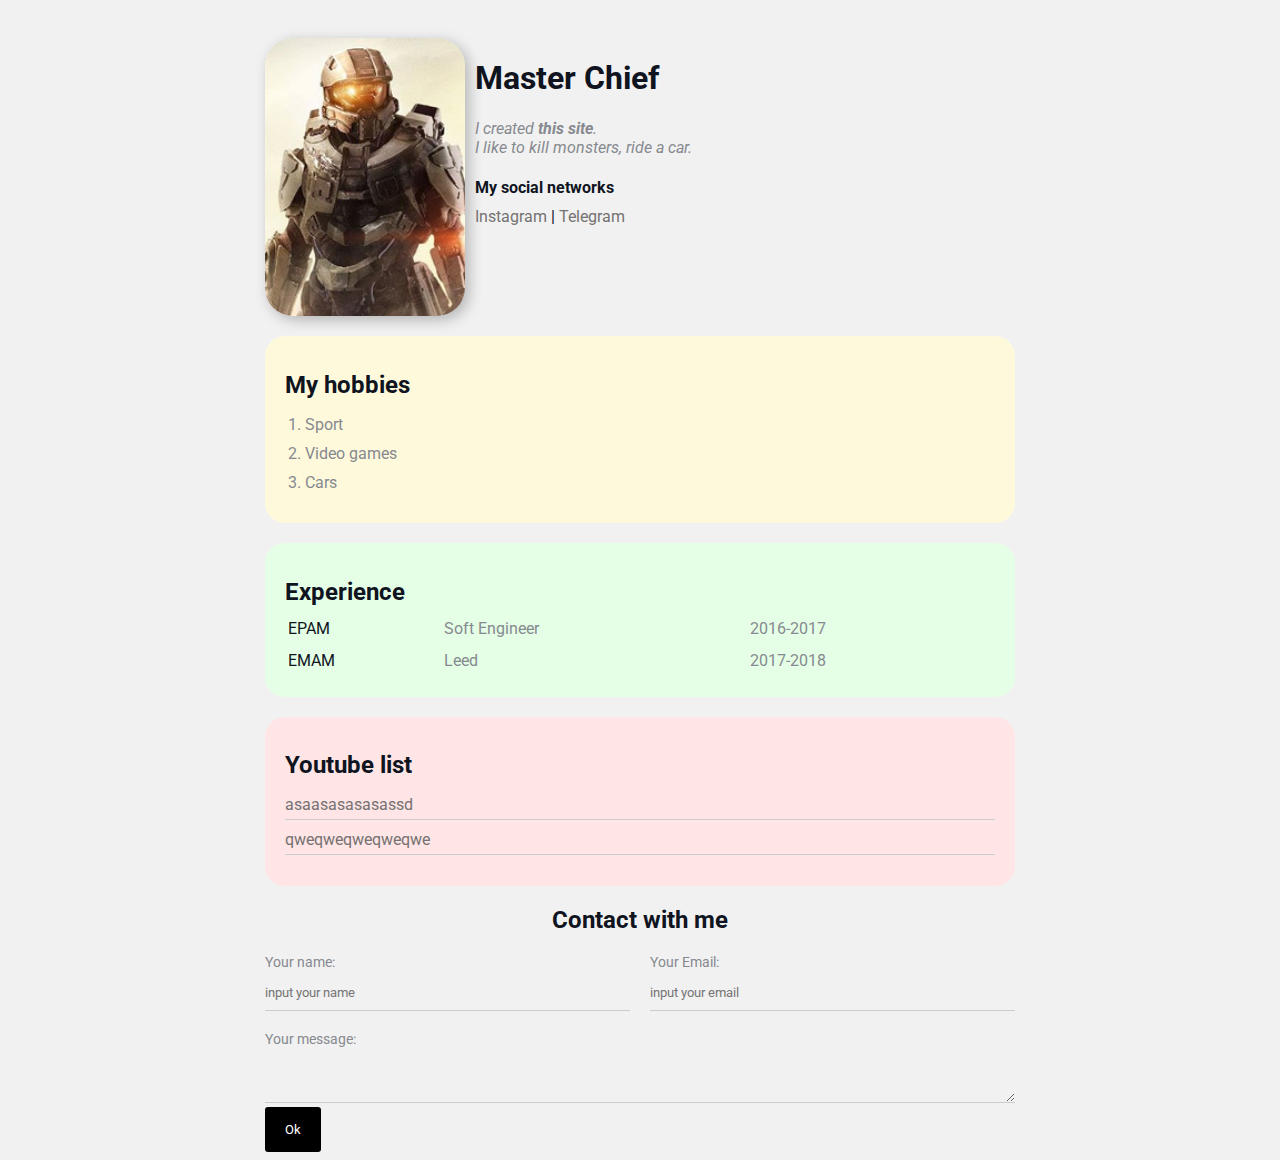
<file: index.html>
<!DOCTYPE html>
<html lang="en">
<head>
    <meta charset="UTF-8">
    <meta http-equiv="X-UA-Compatible" content="IE=edge">
    <meta name="viewport" content="width=device-width, initial-scale=1.0">
    <title>Document</title>
    <link rel="stylesheet" href="style.css">
</head>
<body>
    <div class="container">

        <div class="info">   
            <img src="avatar.jpg" alt="Igor Kutepov" class="avatar">       
            <div class="info-text">
                <h1>Master Chief</h1>
                <p>I created<strong> this site</strong>.</p>
                <p>I like to kill monsters, ride a car.</p>
                <h4>My social networks </h4>
            
                <a href="#" target="_blank">Instagram</a>
                |
                <a href="#" target="_blank">Telegram</a>
            </div>
           
        </div>

        <div class="card bg-yellow">
            <h2>My hobbies </h2>
            <ol class="list">
                <li>Sport</li>
                <li>Video games</li>
                <li>Cars</li>      
            </ol>
        </div>
        
        <div class="card bg-green">
            <h2>Experience</h2>
            <table class="table">                
                <tbody>
                    <tr>
                        <td>EPAM</td>
                        <td>Soft Engineer</td>
                        <td>2016-2017</td>
                    </tr>
                    <tr>
                        <td>EMAM</td>
                        <td>Leed</td>
                        <td>2017-2018</td>
                    </tr>
                </tbody>           
            </table>
        </div>
        
        <div class="card bg-red">
            <h2>Youtube list</h2>
            <ul class="link-list">
                <li><a href="#">asaasasasasassd</a></li>
                <li><a href="#">qweqweqweqweqwe</a></li>
            </ul>
        </div>
        
        <div class="contact">
            <h2>Сontact with me</h2>
            <form action="/">
                <div class="row">
                    <div class="form-group">
                        <label for="name">Your name:</label>
                        <input type="text" id="name" placeholder="input your name">
                    </div>
                    <div class="form-group">
                        <label for="email">Your Email:</label>
                        <input type="text" id="email" placeholder="input your email">
                    </div>
                </div>
                <div class="form-group">
                    <label for="text">Your message:</label>
                    <textarea name="" id="text" cols="20" rows="2"></textarea>
                </div>
                <input class="btn" type="submit" value="Ok">
            </form>
        </div>
        <!-- <div class="box-model">
            <div>sfsdf</div>
            <div>sdfsdf</div>
            <div>sfd</div>
            <div>sdf</div>
        </div> -->
        

        <!-- <div class="position">
            <div class="box">

            </div>
        </div>
        <div style="margin-bottom:500px ;"></div> -->
    </div>
</body>
</html>
</file>
<file: style.css>
@import url('https://fonts.googleapis.com/css2?family=Roboto&display=swap');

/* *{
    margin: 0;
} */
body{
    background-color: #f1f1f1;
    color:#0f141e;

    /*font-size: 16px;
    font-weight: normal;
    font-family: 'Roboto', sans-serif;*/

    font: normal 16px 'Roboto', sans-serif;
}

a{
    color: rgb(117, 114, 114);
    text-decoration: none;

}

a:hover{
    text-decoration: underline;
}

a:active{
    color:rgb(153, 209, 209);
}

/* a:visited{
    color:rgb(76, 92, 86);
} */

.info{
    display: flex;
    margin-bottom: 20px;
}

@media (max-width: 700px) {
    .info {
        text-align: center;
        display: block;
    }
}

.info p{
    color: #86898f;
    margin: 0;
    font-style: italic;
}

.info-text {
    margin-left: 10px;
}

.info-text h4 {
    margin-bottom: 10px;
}

.avatar{
    width: 200px;
    /*height: 200px;*/
    border-radius: 28px;
    box-shadow: 4px 4px 14px rgba(0,0,0,0.25);
}



/* box model */

.container{
    max-width: 750px;
    margin: auto;
    padding-top: 30px;
}
/* .social {

    background: green;
    padding: 15px;
    border: 5px solid red;
    margin: 20px 0 20px 0;

    border-bottom-style: dotted;
    border-top-width: 30px;
    border-right-color: blue;
} */

/* .box-model div{
    float: left;
    background: #000;
    height: 200px;
    width: 25%;
    border: 4px solid red;
    box-sizing: border-box;
    color: aqua;
} */

.bg-yellow{
    background: #fff9dc;
}

.bg-green{
    background: #e5ffe7;
}

.bg-red{
    background: #ffe5e5;
}

.card{
    padding: 15px 20px;
    margin-bottom:20px;
    border-radius: 20px;
}

.card h2{
    margin-bottom: 10px;
}

.list {
    padding: 0 20px;
    /* list-style: none; */
}

.list li {
    color: #86898f;
    margin-bottom: 10px;
    /* border-bottom: 1px solid grey; */
}

.table {
    width: 100%;
}

.table td {
    padding-bottom: 10px;
}

.table td:nth-child(2), .table td:nth-child(3){
    color:#86898f
}

.link-list {
    list-style: none;
    padding: 0;
}

.link-list li {
    margin-bottom: 10px;
    padding-bottom: 5px;
    border-bottom: 1px solid #ccc;
}

.contact h2 {
    text-align: center;
}

.form-group label{
    display:block;
    font-size: 14px;
    color: #86898f;
}

.form-group input {
    width: 100%;
    box-sizing: border-box;
    border:none;
    background: transparent;
    border-bottom: 1px solid #ccc;
    color:#000;
    padding: 15px 0 10px;
    outline:none;
    font-family: inherit;
}

.form-group textarea {
    width: 100%;
    box-sizing: border-box;
    border:none;
    background: transparent;
    border-bottom: 1px solid #ccc;
    color:#000;
    padding: 15px 0 10px;
    outline:none;
    font-family: inherit;
}

.row {
    display: flex;
    margin-bottom: 20px;
}

.row > .form-group {
    width: 50%;
    
}

.row >.form-group:first-child {
    margin-right: 20px;
}

.btn {
    background-color: black;
    padding: 15px 20px;
    color:white;
    border:none;
    font-family: inherit;
    cursor: pointer;
    border-radius: 3px;
}

.btn:hover {
    opacity: 0.5;    
}

/* Position */

.position{
    border: 4px solid black;
    margin-top: 40px;
    padding: 20px;
}

.box{
    position: absolute;
    width: 50px;
    height: 50px;
    background: lightcoral;
}
</file>
